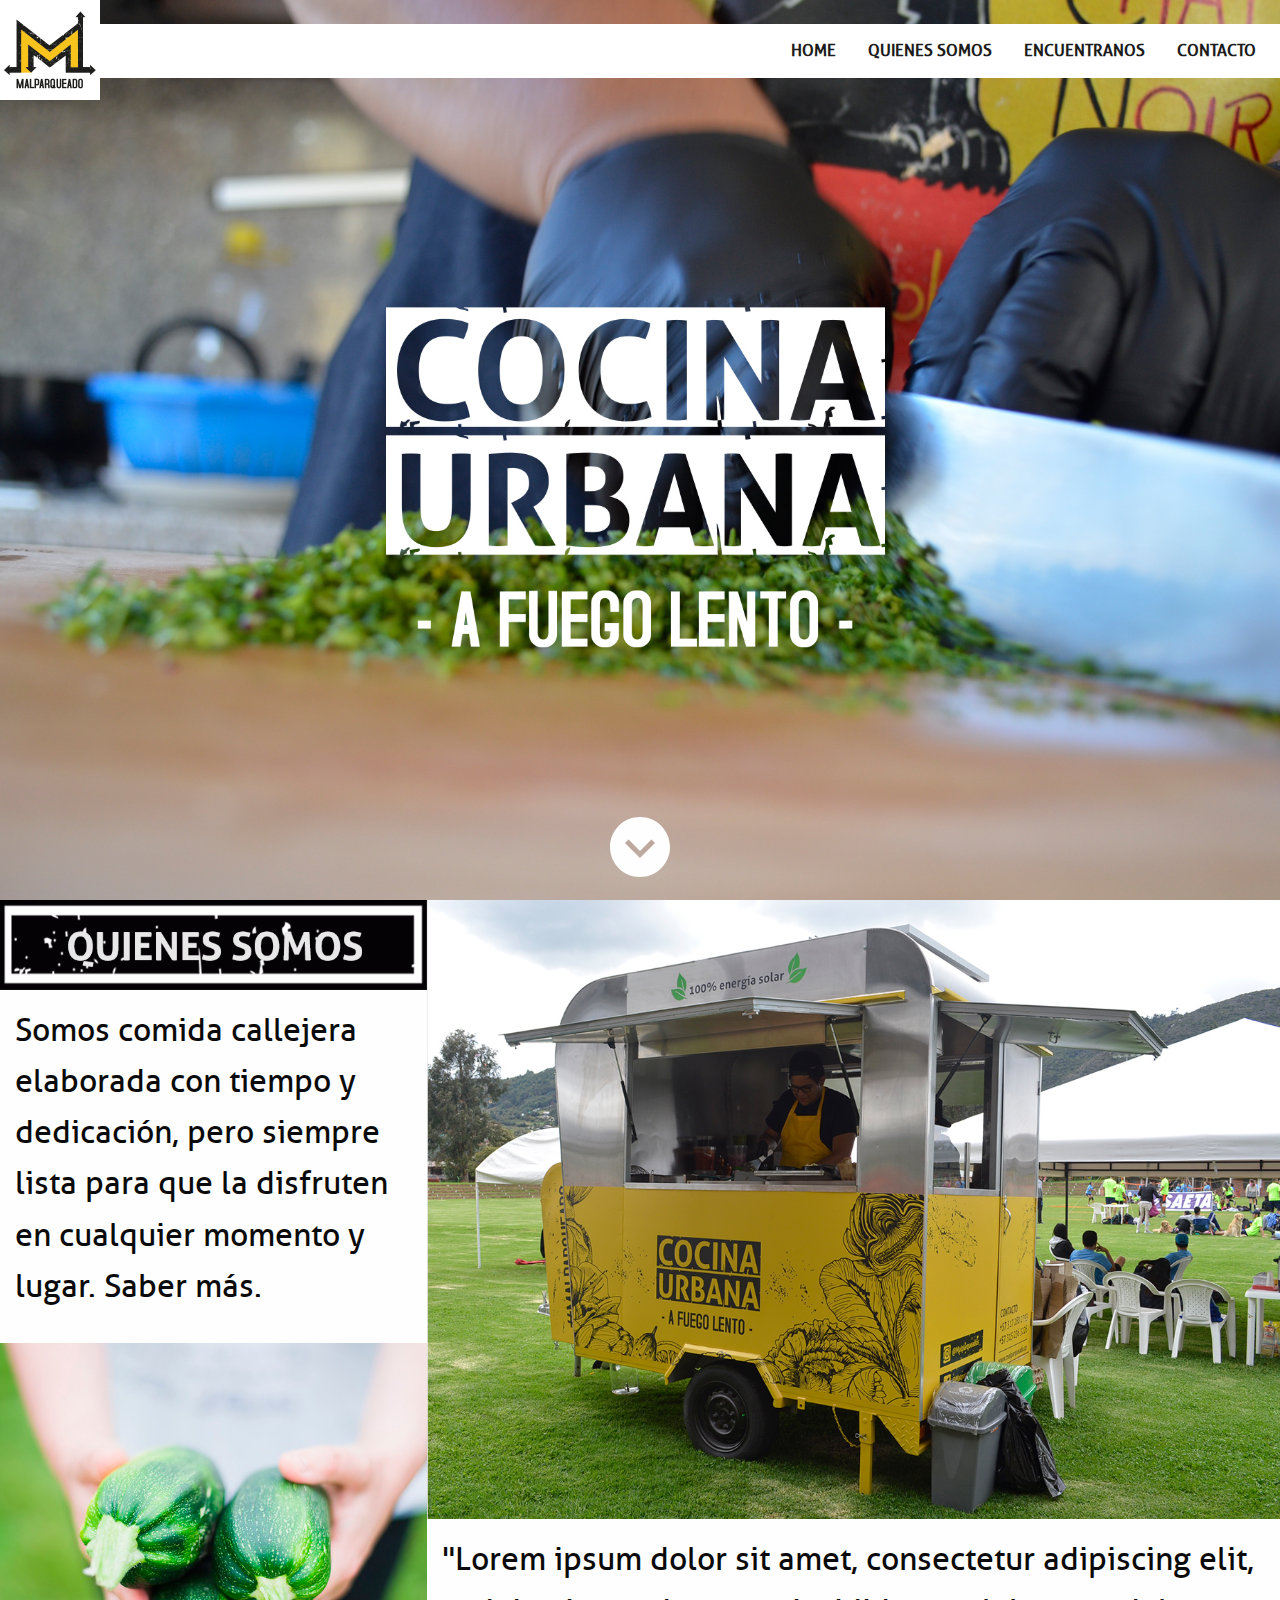
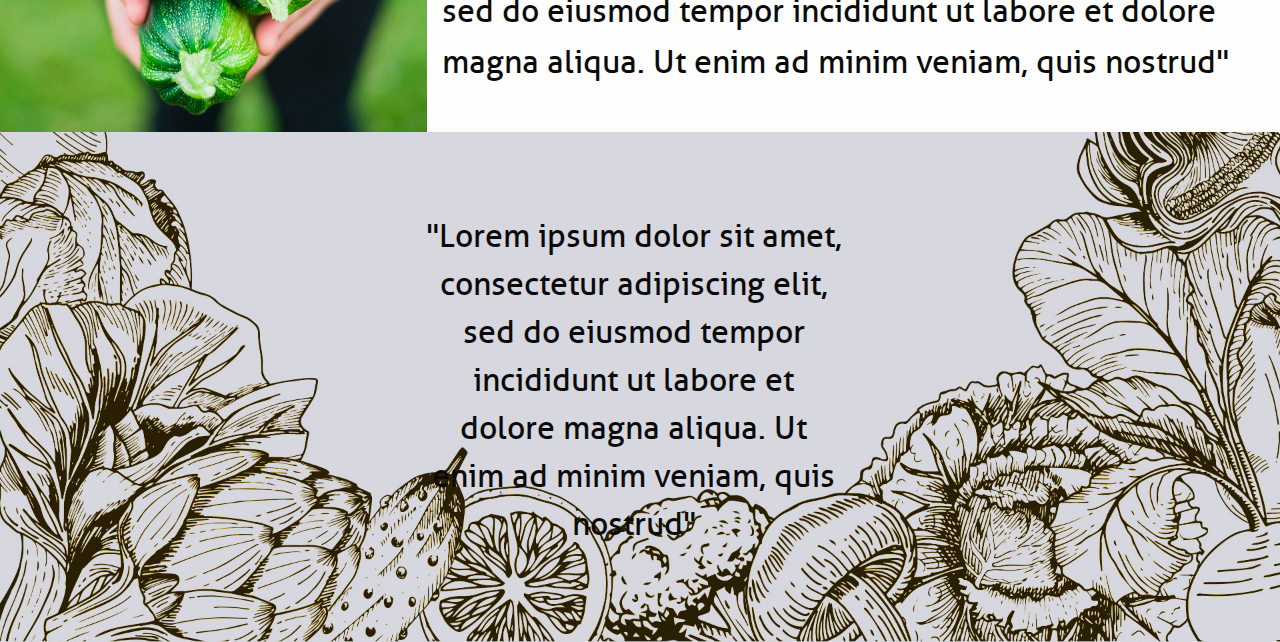
<file: index2.html>
<!doctype html>
<html class="no-js" lang="en" dir="ltr">
  <head>
    <meta charset="utf-8">
    <meta http-equiv="x-ua-compatible" content="ie=edge">
    <meta name="viewport" content="width=device-width, initial-scale=1.0">
    <title>Malparqueado - Cocina Urbana</title>
    <link rel="stylesheet" href="css/foundation.css">
    <link rel="stylesheet" href="css/app.css">
  </head>
  <body>
    <div class="hero-full-screen">
      <div class="top-content-section">
        <div>
          <a href="index.html"><img class="menu-logo" src="images_2/logo.jpg" alt="Malparqueado Logo"></a>
          <br>
        </div>
        <div class="top-bar">
          <div class="top-bar-right">
            <ul class="menu">
              <li><a href="#">HOME</a></li>
              <li><a href="#">QUIENES SOMOS</a></li>
              <li><a href="#">ENCUENTRANOS</a></li>
              <li><a href="#">CONTACTO</a></li>
            </ul>
          </div>
        </div>
      </div>

      <div class="middle-content-section">
      </div>

      <div class="bottom-content-section" data-magellan data-threshold="0">
        <a href="#main-content-section"><svg xmlns="http://www.w3.org/2000/svg" width="24" height="24" viewBox="0 0 24 24"><path d="M24 12c0-6.627-5.373-12-12-12s-12 5.373-12 12 5.373 12 12 12 12-5.373 12-12zm-18.005-1.568l1.415-1.414 4.59 4.574 4.579-4.574 1.416 1.414-5.995 5.988-6.005-5.988z"/></svg></a>
      </div>
    </div>

    <div class="section" id="main-content-section" data-magellan-target="main-content-section">
      <div class="grid-x">
        <div class="cell medium-4">
          <div class="grid-y">
            <div class="cell small-6">
              <img src="images_2/quienes-somos/BotonQuienesSomos.png">
              <p>Somos comida callejera elaborada con tiempo y dedicación, pero siempre lista para que la disfruten en cualquier momento y lugar.  Saber más.</p>
            </div>
            <div class="cell small-6">
              <img src="images_2/quienes-somos/imagen_02.jpg">
            </div>
          </div>
        </div>
        <div class="cell medium-8">
          <div class="grid-y">
            <div class="cell small-8">
              <img src="images_2/quienes-somos/imagen_01.jpg">
            </div>
            <div class="cell small-4">
              <p>"Lorem ipsum dolor sit amet, consectetur adipiscing elit, sed do eiusmod tempor incididunt ut labore et dolore magna aliqua. Ut enim ad minim veniam, quis nostrud"</p>
            </div>
          </div>
        </div>
        <div class="cell image-with-text">
          <img src="images_2/quienes-somos/imagen_03.jpg">
          <div class="overlay-text">
            "Lorem ipsum dolor sit amet, consectetur adipiscing elit, sed do eiusmod tempor incididunt ut labore et dolore magna aliqua. Ut enim ad minim veniam, quis nostrud"
          </div>
        </div>
      </div>
    </div>

    <script src="js/vendor/jquery.js"></script>
    <script src="js/vendor/what-input.js"></script>
    <script src="js/vendor/foundation.js"></script>
    <script src="js/app.js"></script>
        <script>
      $(document).foundation();
    </script>
  </body>
</html>
</file>
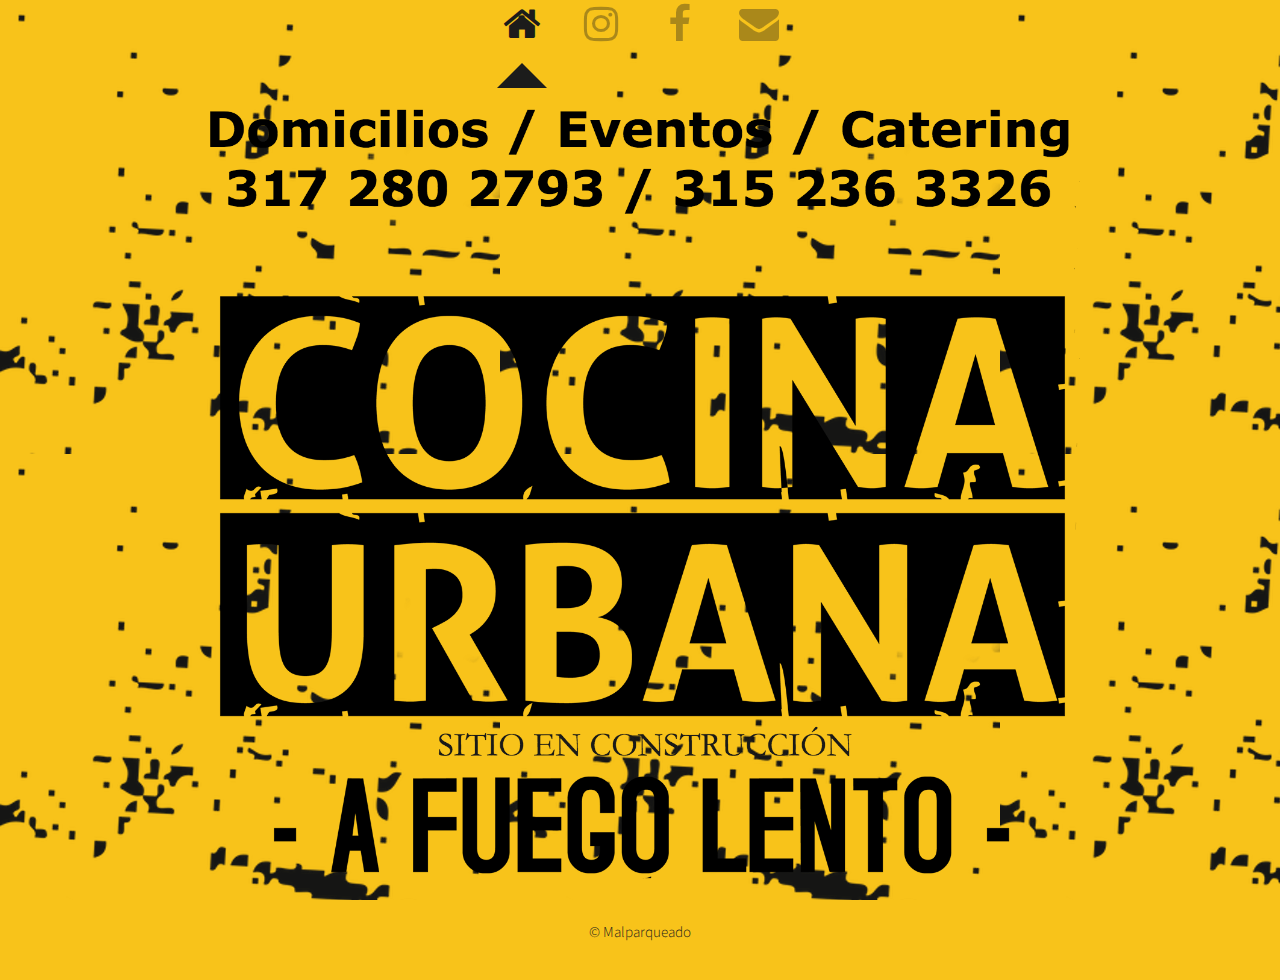
<file: old_index.html>
<!DOCTYPE HTML>
<!--
	Astral by HTML5 UP
	html5up.net | @ajlkn
	Free for personal and commercial use under the CCA 3.0 license (html5up.net/license)
-->
<html>
	<head>
		<title>Malparqueado - Cocina Urbana</title>
		<meta charset="utf-8" />
		<meta name="viewport" content="width=device-width, initial-scale=1" />
		<!--[if lte IE 8]><script src="assets/js/ie/html5shiv.js"></script><![endif]-->
		<link rel="stylesheet" href="assets/css/main.css" />
		<noscript><link rel="stylesheet" href="assets/css/noscript.css" /></noscript>
		<!--[if lte IE 8]><link rel="stylesheet" href="assets/css/ie8.css" /><![endif]-->
    <link rel="apple-touch-icon" sizes="180x180" href="/apple-touch-icon.png">
    <link rel="icon" type="image/png" sizes="32x32" href="/favicon-32x32.png">
    <link rel="icon" type="image/png" sizes="16x16" href="/favicon-16x16.png">
    <link rel="manifest" href="/manifest.json">
    <link rel="mask-icon" href="/safari-pinned-tab.svg" color="#f8c31a">
    <meta name="theme-color" content="#ffffff">
	</head>
	<body>
  <div id="fb-root"></div>
  <script>(function(d, s, id) {
    var js, fjs = d.getElementsByTagName(s)[0];
    if (d.getElementById(id)) return;
    js = d.createElement(s); js.id = id;
    js.src = "//connect.facebook.net/es_LA/sdk.js#xfbml=1&version=v2.10&appId=293370654465914";
    fjs.parentNode.insertBefore(js, fjs);
}(document, 'script', 'facebook-jssdk'));</script>

		<!-- Wrapper-->
			<div id="wrapper">

				<!-- Nav -->
					<nav id="nav">
						<a href="#me" class="icon fa-home active"><span>Home</span></a>
						<a href="#instagram" class="icon fa-instagram"><span>Instagram</span></a>
            <a href="#facebook" class="icon fa-facebook"><span>Facebook</span></a>
						<a href="#contact" class="icon fa-envelope"><span>Contáctenos</span></a>
					</nav>

				<!-- Main -->
					<div id="main">

						<!-- Me -->
							<article id="me" class="panel">
                <img class="image fit" src="images/cover_negro.png" alt="Cocina Urbana, A fuego lento">
							</article>

						<!-- Instagram -->
							<article id="instagram" class="panel">
								<header>
									<h2><a href='https://www.instagram.com/malparqueados/' target="_blank">@malparqueados</a></h2>
								</header>
								<section>
									<div class="row" id='instafeed'></div>
								</section>
							</article>

              <!-- Facebook -->
              <article id="facebook" class="panel">
                <header>
                  <h2>Facebook</h2>
                </header>
                <div class="fb-page" data-href="https://www.facebook.com/Malparqueado.co/" data-tabs="timeline" data-width="500" date-heigh=1080 data-small-header="false" data-adapt-container-width="true" data-hide-cover="false" data-show-facepile="true"><blockquote cite="https://www.facebook.com/Malparqueado.co/" class="fb-xfbml-parse-ignore"><a href="https://www.facebook.com/Malparqueado.co/">Malparqueado</a></blockquote></div>
                <section>
                  <div class="row"></div>
                </section>
              </article>

						<!-- Contact -->
							<article id="contact" class="panel">
								<header>
									<h2>Contáctenos</h2>
								</header>
								<form action="https://formspree.io/admin@malparqueado.co" method="post">
									<div>
										<div class="row">
											<div class="6u 12u$(mobile)">
												<input type="text" name="name" placeholder="Nombre" />
											</div>
                      <input type="hidden" name="_language" value="es" />
											<div class="6u$ 12u$(mobile)">
												<input type="text" name="email" placeholder="Email" />
											</div>
											<div class="12u$">
												<input type="text" name="_subject" placeholder="Asunto" />
											</div>
											<div class="12u$">
												<textarea name="message" placeholder="Mensaje" rows="8"></textarea>
											</div>
											<div class="12u$">
												<input type="submit" value="Enviar" />
											</div>
										</div>
									</div>
								</form>
							</article>

					</div>

				<!-- Footer -->
					<div id="footer">
						<ul class="copyright">
							<li>&copy; Malparqueado</li>
						</ul>
					</div>

			</div>
  	<!-- Scripts -->
    <script type="text/javascript" src="assets/js/instafeed.min.js"></script>
      <script type="text/javascript">
        var feed = new Instafeed({
          get: 'user',
          userId: '4729945197',
          accessToken: '4729945197.1677ed0.a99805cf39294021bea37427cda0872d',
          after: function() {
            external();
          }
        });
        feed.run();
        function external(){
          jQuery(document).ready(function($){
          $('#instafeed a').attr('target','_blank');
        });
      }
      </script>
      <script src="assets/js/jquery.min.js"></script>
			<script src="assets/js/skel.min.js"></script>
			<script src="assets/js/skel-viewport.min.js"></script>
			<script src="assets/js/util.js"></script>
			<!--[if lte IE 8]><script src="assets/js/ie/respond.min.js"></script><![endif]-->
			<script src="assets/js/main.js"></script>

	</body>
</html>
</file>
<file: css/app.css>
@font-face {
    font-family: 'allerbold';
    src: url('aller_bd-webfont.woff2') format('woff2'),
         url('aller_bd-webfont.woff') format('woff');
    font-weight: normal;
    font-style: normal;

}

@font-face {
    font-family: 'allerregular';
    src: url('aller_rg-webfont.woff2') format('woff2'),
         url('aller_rg-webfont.woff') format('woff');
    font-weight: normal;
    font-style: normal;

}

body {
  font-family: "allerregular", "Helvetica Neue", Helvetica, Roboto, Arial, sans-serif
}

.image-with-text {
  position: relative;
}

.image-with-text img {
    position: absolute;
    width: 100%;
}

.overlay-text {
    position: absolute;
    font-size: 2rem;

    left: 33%;
    text-align: center;
    top: 80px;
    width: 33%;
}

.section {
  height: 100vh;
}

.section p {
  padding: 15px;
  font-size: 2rem
}
.hero-full-screen {
  height: 100vh;
  display: -webkit-flex;
  display: -ms-flexbox;
  display: flex;
  -webkit-flex-direction: column;
      -ms-flex-direction: column;
          flex-direction: column;
  -webkit-align-items: center;
      -ms-flex-align: center;
          align-items: center;
  -webkit-justify-content: space-between;
      -ms-flex-pack: justify;
          justify-content: space-between;
  background: url("../images_2/main-carousel/1.jpg") center center no-repeat;
  background-size: cover;
}

.hero-full-screen .middle-content-section {
  text-align: center;
  color: #fefefe;
}

.hero-full-screen .top-content-section {
  width: 100%;
}

.hero-full-screen .bottom-content-section {
  padding: 1rem;
}

.hero-full-screen .bottom-content-section svg {
  height: 3.75rem;
  width: 3.75rem;
  fill: #fefefe;
}

.hero-full-screen .top-bar {
  background-color: #ffffff
}

.hero-full-screen .top-bar .menu {
  background: transparent;
}

.hero-full-screen .top-bar .menu-text {
  color: #fefefe;
}

.hero-full-screen .top-bar .menu li {
  display: -webkit-flex;
  display: -ms-flexbox;
  display: flex;
  -webkit-align-items: center;
      -ms-flex-align: center;
          align-items: center;
}

.hero-full-screen .top-bar .menu a {
  color: #1c1c1b;
  font-weight: bold;
}

.off-canvas a {
  color:#ffffff;
}

.menu-logo {
  position: absolute;
  display: inline-block;
  width: 100px;
  height: 100px;
  cursor: pointer;
}

.title-bar {
  background: #1c1c1b;
  color: #ffffff;
}

.off-canvas {
  background: #1c1c1b
}
</file>
<file: assets/css/noscript.css>
/*
	Astral by HTML5 UP
	html5up.net | @ajlkn
	Free for personal and commercial use under the CCA 3.0 license (html5up.net/license)
*/

/* Wrapper */

	#wrapper {
		opacity: 1.0;
	}

/* Nav */

	#nav {
		margin-top: 4em;
	}

		#nav a {
			opacity: 1.0;
		}

			#nav a:before, #nav a:after {
				display: none;
			}

			#nav a span {
				top: 0;
				opacity: 1.0;
			}

				#nav a span:after {
					display: none;
				}

/* Panels */

	#main {
		background: none;
		box-shadow: none;
	}

	.panel {
		position: relative;
		background: #ffffff;
		box-shadow: 0px 1px 0px 0px rgba(0, 0, 0, 0.25);
	}
</file>
<file: assets/css/ie8.css>
/*
	Astral by HTML5 UP
	html5up.net | @ajlkn
	Free for personal and commercial use under the CCA 3.0 license (html5up.net/license)
*/

/* Basic */

	body {
		background-image: url("images/bg.jpg");
		background-size: cover;
		-ms-behavior: url("assets/js/ie/backgroundsize.min.htc");
	}

/* Section/Article */

	section > .last-child, section.last-child, article > .last-child, article.last-child {
		margin-bottom: 0;
	}

/* Nav */

	#nav a span {
		display: none !important;
	}

	#nav a:before {
		font-size: 1.75em;
	}
</file>
<file: assets/css/main.css>
@import url("https://fonts.googleapis.com/css?family=Source+Sans+Pro:300,400,300italic,400italic");
@import url("font-awesome.min.css");

/*
	Astral by HTML5 UP
	html5up.net | @ajlkn
	Free for personal and commercial use under the CCA 3.0 license (html5up.net/license)
*/

/* Reset */

	html, body, div, span, applet, object, iframe, h1, h2, h3, h4, h5, h6, p, blockquote, pre, a, abbr, acronym, address, big, cite, code, del, dfn, em, img, ins, kbd, q, s, samp, small, strike, strong, sub, sup, tt, var, b, u, i, center, dl, dt, dd, ol, ul, li, fieldset, form, label, legend, table, caption, tbody, tfoot, thead, tr, th, td, article, aside, canvas, details, embed, figure, figcaption, footer, header, hgroup, menu, nav, output, ruby, section, summary, time, mark, audio, video {
		margin: 0;
		padding: 0;
		border: 0;
		font-size: 100%;
		font: inherit;
		vertical-align: baseline;
	}

	article, aside, details, figcaption, figure, footer, header, hgroup, menu, nav, section {
		display: block;
	}

	body {
		line-height: 1;
	}

	ol, ul {
		list-style: none;
	}

	blockquote, q {
		quotes: none;
	}

	blockquote:before, blockquote:after, q:before, q:after {
		content: '';
		content: none;
	}

	table {
		border-collapse: collapse;
		border-spacing: 0;
	}

	body {
		-webkit-text-size-adjust: none;
	}

/* Box Model */

	*, *:before, *:after {
		-moz-box-sizing: border-box;
		-webkit-box-sizing: border-box;
		box-sizing: border-box;
	}

/* Grid */

	.row {
		border-bottom: solid 1px transparent;
		-moz-box-sizing: border-box;
		-webkit-box-sizing: border-box;
		box-sizing: border-box;
	}

	.row > * {
		float: left;
		-moz-box-sizing: border-box;
		-webkit-box-sizing: border-box;
		box-sizing: border-box;
	}

	.row:after, .row:before {
		content: '';
		display: block;
		clear: both;
		height: 0;
	}

	.row.uniform > * > :first-child {
		margin-top: 0;
	}

	.row.uniform > * > :last-child {
		margin-bottom: 0;
	}

	.row.\30 \25 > * {
		padding: 0 0 0 0px;
	}

	.row.\30 \25 {
		margin: 0 0 -1px 0px;
	}

	.row.uniform.\30 \25 > * {
		padding: 0px 0 0 0px;
	}

	.row.uniform.\30 \25 {
		margin: 0px 0 -1px 0px;
	}

	.row > * {
		padding: 0 0 0 40px;
	}

	.row {
		margin: 0 0 -1px -40px;
	}

	.row.uniform > * {
		padding: 40px 0 0 40px;
	}

	.row.uniform {
		margin: -40px 0 -1px -40px;
	}

	.row.\32 00\25 > * {
		padding: 0 0 0 80px;
	}

	.row.\32 00\25 {
		margin: 0 0 -1px -80px;
	}

	.row.uniform.\32 00\25 > * {
		padding: 80px 0 0 80px;
	}

	.row.uniform.\32 00\25 {
		margin: -80px 0 -1px -80px;
	}

	.row.\31 50\25 > * {
		padding: 0 0 0 60px;
	}

	.row.\31 50\25 {
		margin: 0 0 -1px -60px;
	}

	.row.uniform.\31 50\25 > * {
		padding: 60px 0 0 60px;
	}

	.row.uniform.\31 50\25 {
		margin: -60px 0 -1px -60px;
	}

	.row.\35 0\25 > * {
		padding: 0 0 0 20px;
	}

	.row.\35 0\25 {
		margin: 0 0 -1px -20px;
	}

	.row.uniform.\35 0\25 > * {
		padding: 20px 0 0 20px;
	}

	.row.uniform.\35 0\25 {
		margin: -20px 0 -1px -20px;
	}

	.row.\32 5\25 > * {
		padding: 0 0 0 10px;
	}

	.row.\32 5\25 {
		margin: 0 0 -1px -10px;
	}

	.row.uniform.\32 5\25 > * {
		padding: 10px 0 0 10px;
	}

	.row.uniform.\32 5\25 {
		margin: -10px 0 -1px -10px;
	}

	.\31 2u, .\31 2u\24 {
		width: 100%;
		clear: none;
		margin-left: 0;
	}

	.\31 1u, .\31 1u\24 {
		width: 91.6666666667%;
		clear: none;
		margin-left: 0;
	}

	.\31 0u, .\31 0u\24 {
		width: 83.3333333333%;
		clear: none;
		margin-left: 0;
	}

	.\39 u, .\39 u\24 {
		width: 75%;
		clear: none;
		margin-left: 0;
	}

	.\38 u, .\38 u\24 {
		width: 66.6666666667%;
		clear: none;
		margin-left: 0;
	}

	.\37 u, .\37 u\24 {
		width: 58.3333333333%;
		clear: none;
		margin-left: 0;
	}

	.\36 u, .\36 u\24 {
		width: 50%;
		clear: none;
		margin-left: 0;
	}

	.\35 u, .\35 u\24 {
		width: 41.6666666667%;
		clear: none;
		margin-left: 0;
	}

	.\34 u, .\34 u\24 {
		width: 33.3333333333%;
		clear: none;
		margin-left: 0;
	}

	.\33 u, .\33 u\24 {
		width: 25%;
		clear: none;
		margin-left: 0;
	}

	.\32 u, .\32 u\24 {
		width: 16.6666666667%;
		clear: none;
		margin-left: 0;
	}

	.\31 u, .\31 u\24 {
		width: 8.3333333333%;
		clear: none;
		margin-left: 0;
	}

	.\31 2u\24 + *,
	.\31 1u\24 + *,
	.\31 0u\24 + *,
	.\39 u\24 + *,
	.\38 u\24 + *,
	.\37 u\24 + *,
	.\36 u\24 + *,
	.\35 u\24 + *,
	.\34 u\24 + *,
	.\33 u\24 + *,
	.\32 u\24 + *,
	.\31 u\24 + * {
		clear: left;
	}

	.\-11u {
		margin-left: 91.66667%;
	}

	.\-10u {
		margin-left: 83.33333%;
	}

	.\-9u {
		margin-left: 75%;
	}

	.\-8u {
		margin-left: 66.66667%;
	}

	.\-7u {
		margin-left: 58.33333%;
	}

	.\-6u {
		margin-left: 50%;
	}

	.\-5u {
		margin-left: 41.66667%;
	}

	.\-4u {
		margin-left: 33.33333%;
	}

	.\-3u {
		margin-left: 25%;
	}

	.\-2u {
		margin-left: 16.66667%;
	}

	.\-1u {
		margin-left: 8.33333%;
	}

	@media screen and (min-width: 737px) {

		.row > * {
			padding: 25px 0 0 25px;
		}

		.row {
			margin: -25px 0 -1px -25px;
		}

		.row.uniform > * {
			padding: 25px 0 0 25px;
		}

		.row.uniform {
			margin: -25px 0 -1px -25px;
		}

		.row.\32 00\25 > * {
			padding: 50px 0 0 50px;
		}

		.row.\32 00\25 {
			margin: -50px 0 -1px -50px;
		}

		.row.uniform.\32 00\25 > * {
			padding: 50px 0 0 50px;
		}

		.row.uniform.\32 00\25 {
			margin: -50px 0 -1px -50px;
		}

		.row.\31 50\25 > * {
			padding: 37.5px 0 0 37.5px;
		}

		.row.\31 50\25 {
			margin: -37.5px 0 -1px -37.5px;
		}

		.row.uniform.\31 50\25 > * {
			padding: 37.5px 0 0 37.5px;
		}

		.row.uniform.\31 50\25 {
			margin: -37.5px 0 -1px -37.5px;
		}

		.row.\35 0\25 > * {
			padding: 12.5px 0 0 12.5px;
		}

		.row.\35 0\25 {
			margin: -12.5px 0 -1px -12.5px;
		}

		.row.uniform.\35 0\25 > * {
			padding: 12.5px 0 0 12.5px;
		}

		.row.uniform.\35 0\25 {
			margin: -12.5px 0 -1px -12.5px;
		}

		.row.\32 5\25 > * {
			padding: 6.25px 0 0 6.25px;
		}

		.row.\32 5\25 {
			margin: -6.25px 0 -1px -6.25px;
		}

		.row.uniform.\32 5\25 > * {
			padding: 6.25px 0 0 6.25px;
		}

		.row.uniform.\32 5\25 {
			margin: -6.25px 0 -1px -6.25px;
		}

		.\31 2u\28desktop\29, .\31 2u\24\28desktop\29 {
			width: 100%;
			clear: none;
			margin-left: 0;
		}

		.\31 1u\28desktop\29, .\31 1u\24\28desktop\29 {
			width: 91.6666666667%;
			clear: none;
			margin-left: 0;
		}

		.\31 0u\28desktop\29, .\31 0u\24\28desktop\29 {
			width: 83.3333333333%;
			clear: none;
			margin-left: 0;
		}

		.\39 u\28desktop\29, .\39 u\24\28desktop\29 {
			width: 75%;
			clear: none;
			margin-left: 0;
		}

		.\38 u\28desktop\29, .\38 u\24\28desktop\29 {
			width: 66.6666666667%;
			clear: none;
			margin-left: 0;
		}

		.\37 u\28desktop\29, .\37 u\24\28desktop\29 {
			width: 58.3333333333%;
			clear: none;
			margin-left: 0;
		}

		.\36 u\28desktop\29, .\36 u\24\28desktop\29 {
			width: 50%;
			clear: none;
			margin-left: 0;
		}

		.\35 u\28desktop\29, .\35 u\24\28desktop\29 {
			width: 41.6666666667%;
			clear: none;
			margin-left: 0;
		}

		.\34 u\28desktop\29, .\34 u\24\28desktop\29 {
			width: 33.3333333333%;
			clear: none;
			margin-left: 0;
		}

		.\33 u\28desktop\29, .\33 u\24\28desktop\29 {
			width: 25%;
			clear: none;
			margin-left: 0;
		}

		.\32 u\28desktop\29, .\32 u\24\28desktop\29 {
			width: 16.6666666667%;
			clear: none;
			margin-left: 0;
		}

		.\31 u\28desktop\29, .\31 u\24\28desktop\29 {
			width: 8.3333333333%;
			clear: none;
			margin-left: 0;
		}

		.\31 2u\24\28desktop\29 + *,
		.\31 1u\24\28desktop\29 + *,
		.\31 0u\24\28desktop\29 + *,
		.\39 u\24\28desktop\29 + *,
		.\38 u\24\28desktop\29 + *,
		.\37 u\24\28desktop\29 + *,
		.\36 u\24\28desktop\29 + *,
		.\35 u\24\28desktop\29 + *,
		.\34 u\24\28desktop\29 + *,
		.\33 u\24\28desktop\29 + *,
		.\32 u\24\28desktop\29 + *,
		.\31 u\24\28desktop\29 + * {
			clear: left;
		}

		.\-11u\28desktop\29 {
			margin-left: 91.66667%;
		}

		.\-10u\28desktop\29 {
			margin-left: 83.33333%;
		}

		.\-9u\28desktop\29 {
			margin-left: 75%;
		}

		.\-8u\28desktop\29 {
			margin-left: 66.66667%;
		}

		.\-7u\28desktop\29 {
			margin-left: 58.33333%;
		}

		.\-6u\28desktop\29 {
			margin-left: 50%;
		}

		.\-5u\28desktop\29 {
			margin-left: 41.66667%;
		}

		.\-4u\28desktop\29 {
			margin-left: 33.33333%;
		}

		.\-3u\28desktop\29 {
			margin-left: 25%;
		}

		.\-2u\28desktop\29 {
			margin-left: 16.66667%;
		}

		.\-1u\28desktop\29 {
			margin-left: 8.33333%;
		}

	}

	@media screen and (max-width: 736px) {

		.row > * {
			padding: 15px 0 0 15px;
		}

		.row {
			margin: -15px 0 -1px -15px;
		}

		.row.uniform > * {
			padding: 15px 0 0 15px;
		}

		.row.uniform {
			margin: -15px 0 -1px -15px;
		}

		.row.\32 00\25 > * {
			padding: 30px 0 0 30px;
		}

		.row.\32 00\25 {
			margin: -30px 0 -1px -30px;
		}

		.row.uniform.\32 00\25 > * {
			padding: 30px 0 0 30px;
		}

		.row.uniform.\32 00\25 {
			margin: -30px 0 -1px -30px;
		}

		.row.\31 50\25 > * {
			padding: 22.5px 0 0 22.5px;
		}

		.row.\31 50\25 {
			margin: -22.5px 0 -1px -22.5px;
		}

		.row.uniform.\31 50\25 > * {
			padding: 22.5px 0 0 22.5px;
		}

		.row.uniform.\31 50\25 {
			margin: -22.5px 0 -1px -22.5px;
		}

		.row.\35 0\25 > * {
			padding: 7.5px 0 0 7.5px;
		}

		.row.\35 0\25 {
			margin: -7.5px 0 -1px -7.5px;
		}

		.row.uniform.\35 0\25 > * {
			padding: 7.5px 0 0 7.5px;
		}

		.row.uniform.\35 0\25 {
			margin: -7.5px 0 -1px -7.5px;
		}

		.row.\32 5\25 > * {
			padding: 3.75px 0 0 3.75px;
		}

		.row.\32 5\25 {
			margin: -3.75px 0 -1px -3.75px;
		}

		.row.uniform.\32 5\25 > * {
			padding: 3.75px 0 0 3.75px;
		}

		.row.uniform.\32 5\25 {
			margin: -3.75px 0 -1px -3.75px;
		}

		.\31 2u\28mobile\29, .\31 2u\24\28mobile\29 {
			width: 100%;
			clear: none;
			margin-left: 0;
		}

		.\31 1u\28mobile\29, .\31 1u\24\28mobile\29 {
			width: 91.6666666667%;
			clear: none;
			margin-left: 0;
		}

		.\31 0u\28mobile\29, .\31 0u\24\28mobile\29 {
			width: 83.3333333333%;
			clear: none;
			margin-left: 0;
		}

		.\39 u\28mobile\29, .\39 u\24\28mobile\29 {
			width: 75%;
			clear: none;
			margin-left: 0;
		}

		.\38 u\28mobile\29, .\38 u\24\28mobile\29 {
			width: 66.6666666667%;
			clear: none;
			margin-left: 0;
		}

		.\37 u\28mobile\29, .\37 u\24\28mobile\29 {
			width: 58.3333333333%;
			clear: none;
			margin-left: 0;
		}

		.\36 u\28mobile\29, .\36 u\24\28mobile\29 {
			width: 50%;
			clear: none;
			margin-left: 0;
		}

		.\35 u\28mobile\29, .\35 u\24\28mobile\29 {
			width: 41.6666666667%;
			clear: none;
			margin-left: 0;
		}

		.\34 u\28mobile\29, .\34 u\24\28mobile\29 {
			width: 33.3333333333%;
			clear: none;
			margin-left: 0;
		}

		.\33 u\28mobile\29, .\33 u\24\28mobile\29 {
			width: 25%;
			clear: none;
			margin-left: 0;
		}

		.\32 u\28mobile\29, .\32 u\24\28mobile\29 {
			width: 16.6666666667%;
			clear: none;
			margin-left: 0;
		}

		.\31 u\28mobile\29, .\31 u\24\28mobile\29 {
			width: 8.3333333333%;
			clear: none;
			margin-left: 0;
		}

		.\31 2u\24\28mobile\29 + *,
		.\31 1u\24\28mobile\29 + *,
		.\31 0u\24\28mobile\29 + *,
		.\39 u\24\28mobile\29 + *,
		.\38 u\24\28mobile\29 + *,
		.\37 u\24\28mobile\29 + *,
		.\36 u\24\28mobile\29 + *,
		.\35 u\24\28mobile\29 + *,
		.\34 u\24\28mobile\29 + *,
		.\33 u\24\28mobile\29 + *,
		.\32 u\24\28mobile\29 + *,
		.\31 u\24\28mobile\29 + * {
			clear: left;
		}

		.\-11u\28mobile\29 {
			margin-left: 91.66667%;
		}

		.\-10u\28mobile\29 {
			margin-left: 83.33333%;
		}

		.\-9u\28mobile\29 {
			margin-left: 75%;
		}

		.\-8u\28mobile\29 {
			margin-left: 66.66667%;
		}

		.\-7u\28mobile\29 {
			margin-left: 58.33333%;
		}

		.\-6u\28mobile\29 {
			margin-left: 50%;
		}

		.\-5u\28mobile\29 {
			margin-left: 41.66667%;
		}

		.\-4u\28mobile\29 {
			margin-left: 33.33333%;
		}

		.\-3u\28mobile\29 {
			margin-left: 25%;
		}

		.\-2u\28mobile\29 {
			margin-left: 16.66667%;
		}

		.\-1u\28mobile\29 {
			margin-left: 8.33333%;
		}

	}

/* Basic */

	body {
		background-color: #f8c31a;
		background-image: url("images/vainitas3.png");
		font-family: 'Source Sans Pro', sans-serif;
		font-weight: 300;
		color: #777777;
	}

		body.is-loading *, body.is-loading *:before, body.is-loading *:after {
			-moz-transition: none !important;
			-webkit-transition: none !important;
			-ms-transition: none !important;
			transition: none !important;
			-moz-animation: none !important;
			-webkit-animation: none !important;
			-ms-animation: none !important;
			animation: none !important;
		}

	input, textarea, select {
		font-family: 'Source Sans Pro', sans-serif;
		font-weight: 300;
		color: #777777;
	}

	strong, b, h1, h2, h3, h4, h5, h6 {
		font-weight: 400;
		color: #1c1c1b;
	}

	blockquote {
		border-left: solid 0.5em #ddd;
		padding: 1em 0 1em 2em;
		font-style: italic;
	}

	em, i {
		font-style: italic;
	}

	hr {
		border: 0;
		border-top: solid 1px #ddd;
		padding: 1.5em 0 0 0;
		margin: 1.75em 0 0 0;
	}

	sub {
		position: relative;
		top: 0.5em;
		font-size: 0.8em;
	}

	sup {
		position: relative;
		top: -0.5em;
		font-size: 0.8em;
	}

	br.clear {
		clear: both;
	}

	p, ul, ol, dl, table, blockquote, form {
		margin-bottom: 2em;
	}

/* Table */

	table {
		width: 100%;
	}

		table.default tbody tr {
			border-bottom: solid 1px #f4f4f4;
		}

		table.default td {
			padding: 0.5em 1em 0.5em 1em;
		}

		table.default th {
			text-align: left;
			font-weight: 400;
			padding: 0.5em 1em 0.5em 1em;
		}

		table.default thead {
			border-bottom: solid 2px #f4f4f4;
		}

/* Form */

	form label {
		display: block;
		font-weight: 400;
		color: #ffffff;
		margin: 0 0 1em 0;
	}

	form input[type="text"],
	form input[type="email"],
	form input[type="password"],
	form select,
	form textarea {
		-webkit-appearance: none;
		border: 0;
		background: #f4f4f4;
		padding: 0.75em;
		width: 100%;
		-moz-transition: background-color .25s ease-in-out;
		-webkit-transition: background-color .25s ease-in-out;
		-ms-transition: background-color .25s ease-in-out;
		transition: background-color .25s ease-in-out;
	}

		form input[type="text"]:focus,
		form input[type="email"]:focus,
		form input[type="password"]:focus,
		form select:focus,
		form textarea:focus {
			background: #f8f8f8;
		}

	form input[type="text"],
	form input[type="email"],
	form input[type="password"],
	form select {
		line-height: 1.35em;
	}

	form ::-webkit-input-placeholder {
		color: #999;
	}

	form :-moz-placeholder {
		color: #999;
	}

	form ::-moz-placeholder {
		color: #999;
	}

	form :-ms-input-placeholder {
		color: #999;
	}

/* Section/Article */

	section, article {
		margin-bottom: 3em;
	}

		section > :last-child, section:last-child, article > :last-child, article:last-child {
			margin-bottom: 0;
		}

	header > p {
		color: #aaa;
	}

/* Image */

	.image {
		display: inline-block;
	}

		.image img {
			display: block;
			width: 100%;
		}

		.image.fit {
			display: block;
			width: 100%;
		}

		.image.featured {
			display: block;
			width: 100%;
			margin: 0 0 2em 0;
		}

		.image.left {
			float: left;
			margin: 0 2em 2em 0;
		}

		.image.centered {
			display: block;
			margin: 0 0 2em 0;
		}

			.image.centered img {
				margin: 0 auto;
				width: auto;
			}

/* Button */

	input[type="button"],
	input[type="submit"],
	input[type="reset"],
	button,
	.button {
		-webkit-appearance: none;
		display: inline-block;
		background-color: #1c1c1b;
		color: #ffffff;
		border: 0;
		cursor: pointer;
		outline: 0;
		-moz-transition: background-color .25s ease-in-out;
		-webkit-transition: background-color .25s ease-in-out;
		-ms-transition: background-color .25s ease-in-out;
		transition: background-color .25s ease-in-out;
	}

		input[type="button"]:hover,
		input[type="submit"]:hover,
		input[type="reset"]:hover,
		button:hover,
		.button:hover {
			background-color: #333333;
		}

		input[type="button"]:active,
		input[type="submit"]:active,
		input[type="reset"]:active,
		button:active,
		.button:active {
			background-color: #444444;
		}

		input[type="button"].alt,
		input[type="submit"].alt,
		input[type="reset"].alt,
		button.alt,
		.button.alt {
			background-color: #777777;
		}

			input[type="button"].alt:hover,
			input[type="submit"].alt:hover,
			input[type="reset"].alt:hover,
			button.alt:hover,
			.button.alt:hover {
				background-color: #888888;
			}

			input[type="button"].alt:active,
			input[type="submit"].alt:active,
			input[type="reset"].alt:active,
			button.alt:active,
			.button.alt:active {
				background-color: #999999;
			}

/* List */

	ul.default {
		list-style: disc;
		padding-left: 1em;
	}

		ul.default li {
			padding-left: 0.5em;
		}

	ul.actions li {
		display: inline-block;
		margin-left: 0.5em;
	}

		ul.actions li:first-child {
			margin-left: 0;
		}

	ol.default {
		list-style: decimal;
		padding-left: 1.25em;
	}

		ol.default li {
			padding-left: 0.25em;
		}

/* Icons */

	.icon {
		position: relative;
		text-decoration: none;
	}

		.icon:before {
			-moz-osx-font-smoothing: grayscale;
			-webkit-font-smoothing: antialiased;
			font-family: FontAwesome;
			font-style: normal;
			font-weight: normal;
			text-transform: none !important;
		}

		.icon > .label {
			display: none;
		}

/* Nav */

	#nav a {
		position: relative;
		display: inline-block;
		color: #1c1c1b;
		width: 1em;
		height: 1em;
		line-height: 0.9em;
	}

		#nav a.icon:before {
			padding-right: 0;
		}

/* Panels */

	#main {
		position: relative;
		overflow: hidden;
	}

	.panel {
		position: relative;
	}

/* Me */

	#me .pic {
		position: relative;
		display: block;
	}

		#me .pic:before {
			content: '';
			position: absolute;
			top: 0;
			left: 0;
			background: url("images/overlay.png");
			width: 100%;
			height: 100%;
			z-index: 1;
		}

/* Footer */

	#footer {
		color: #1c1c1b;
	}

		#footer a {
			color: #ddd;
			color: rgba(255, 255, 255, 0.65);
			-moz-transition: color .25s ease-in-out;
			-webkit-transition: color .25s ease-in-out;
			-ms-transition: color .25s ease-in-out;
			transition: color .25s ease-in-out;
		}

			#footer a:hover {
				color: white;
			}

		#footer .copyright li {
			display: inline-block;
		}

			#footer .copyright li:before {
				display: inline;
				content: '\2022';
				opacity: 0.5;
				padding: 0 0.75em 0 0.75em;
			}

			#footer .copyright li:first-child:before {
				display: none;
			}

/* Desktop */

	@media screen and (min-width: 737px) {

		/* Basic */

			html {
				min-width: 100%;
				min-height: 100%;
			}

			body {
				width: 100%;
				min-width: 1000px;
				min-height: 100%;
				overflow-y: scroll;
				background-attachment: fixed;
				font-size: 14pt;
				line-height: 1.75em;
			}

			input, textarea, select {
				font-size: 14pt;
				line-height: 1.75em;
			}

			h1 {
				font-size: 2.4em;
				letter-spacing: -0.015em;
			}

			h2 {
				font-size: 1.8em;
				letter-spacing: -0.015em;
			}

			h3, h4, h5, h6 {
				font-size: 1.25em;
				letter-spacing: -0.015em;
			}

		/* Section/Article */

			header {
				margin: 0 0 1.5em 0;
			}

				header > p {
					margin: 0.5em 0 0 0;
				}

		/* Button */

			input[type="button"],
			input[type="submit"],
			input[type="reset"],
			button,
			.button {
				padding: 0.7em 1.5em 0.7em 1.5em;
			}

				input[type="button"].small,
				input[type="submit"].small,
				input[type="reset"].small,
				button.small,
				.button.small {
					font-size: 0.75em;
				}

				input[type="button"].big,
				input[type="submit"].big,
				input[type="reset"].big,
				button.big,
				.button.big {
					font-size: 1.25em;
					padding: 0.5em 1.25em 0.5em 1.25em;
				}

				input[type="button"].huge,
				input[type="submit"].huge,
				input[type="reset"].huge,
				button.huge,
				.button.huge {
					font-size: 1.5em;
					padding: 0.5em 1.25em 0.5em 1.25em;
				}

		/* Wrapper */

			#wrapper {
				width: 45em;
				margin: 0 auto;
				opacity: 0.00001;
			}

				#wrapper.tall {
					padding-bottom: 6em;
				}

		/* Nav */

			#nav {
				text-align: center;
				height: 4.25em;
				cursor: default;
			}

				#nav a {
					font-size: 2.5em;
					margin: 0 0.25em 0 0.25em;
					opacity: 0.35;
					outline: 0;
					-moz-transition: opacity .25s ease-in-out;
					-webkit-transition: opacity .25s ease-in-out;
					-ms-transition: opacity .25s ease-in-out;
					transition: opacity .25s ease-in-out;
				}

					#nav a:before {
						font-size: 0.8em;
					}

					#nav a:after {
						content: '';
						display: block;
						position: absolute;
						left: 50%;
						bottom: -0.75em;
						margin-left: -0.5em;
						border-bottom: solid 0em #1c1c1b;
						border-left: solid 0.5em transparent;
						border-right: solid 0.5em transparent;
						-moz-transition: border-bottom-width .25s ease-in-out;
						-webkit-transition: border-bottom-width .25s ease-in-out;
						-ms-transition: border-bottom-width .25s ease-in-out;
						transition: border-bottom-width .25s ease-in-out;
					}

					#nav a span {
						display: block;
						position: absolute;
						background: #1c1c1b;
						color: #ffffff;
						top: -2.75em;
						font-size: 0.3em;
						height: 2.25em;
						line-height: 2.25em;
						left: 50%;
						opacity: 0;
						-moz-transition: opacity .25s ease-in-out;
						-webkit-transition: opacity .25s ease-in-out;
						-ms-transition: opacity .25s ease-in-out;
						transition: opacity .25s ease-in-out;
						width: 5.5em;
						margin-left: -2.75em;
					}

						#nav a span:after {
							content: '';
							display: block;
							position: absolute;
							bottom: -0.4em;
							left: 50%;
							margin-left: -0.6em;
							border-top: solid 0.6em #222222;
							border-left: solid 0.6em transparent;
							border-right: solid 0.6em transparent;
						}

					#nav a:hover {
						opacity: 1.0;
					}

						#nav a:hover span {
							opacity: 1.0;
						}

					#nav a.active {
						opacity: 1.0;
					}

						#nav a.active:after {
							border-bottom-width: 0.5em;
						}

		/* Panels */

			#main {
				width: 45em;
			}

			.panel {
				padding: 3.5em 2.5em 3.5em 2.5em;
				position: absolute;
				top: 0;
				left: 0;
				width: 45em;
			}

		/* Me */

			#me {
				padding: 0;
				height: 40em;
			}

				#me .pic {
					display: block;
					position: absolute;
					right: -1px;
					top: 0;
					height: 100%;
					text-decoration: none;
				}

					#me .pic img {
						position: relative;
						display: block;
						height: 100%;
					}

					#me .pic .arrow {
						display: block;
						position: absolute;
						right: 0;
						top: 50%;
						margin-top: -1.375em;
						width: 2.75em;
						height: 2.75em;
						background: #000;
						background: rgba(0, 0, 0, 0.75);
						color: #1c1c1b;
						text-align: center;
						line-height: 2.75em;
						font-size: 1.5em;
						z-index: 1;
						-moz-transition: width .15s ease-in-out, padding-right .15s ease-in-out;
						-webkit-transition: width .15s ease-in-out, padding-right .15s ease-in-out;
						-ms-transition: width .15s ease-in-out, padding-right .15s ease-in-out;
						transition: width .15s ease-in-out, padding-right .15s ease-in-out;
					}

						#me .pic .arrow:before {
							position: relative;
							padding-right: 0;
							top: 0.125em;
						}

						#me .pic .arrow span {
							display: block;
							text-indent: -9999px;
						}

					#me .pic:hover .arrow {
						width: 3em;
						padding-right: 0.25em;
					}

				#me header {
					position: absolute;
					left: 0;
					top: 0;
					width: 100%;
					height: 100%;
					margin-left: 2.5em;
				}

					#me header > h1 {
						position: absolute;
						left: 0;
						bottom: 52.5%;
						margin: 0;
					}

					#me header > p {
						position: absolute;
						left: 0;
						top: 52.5%;
						font-size: 1.5em;
						letter-spacing: -0.015em;
						margin-top: 0;
					}

		/* Footer */

			#footer {
				text-align: center;
				padding: 2em 0 0 0;
				font-size: 0.75em;
			}

	}

/* Mobile */

	@media screen and (max-width: 736px) {

		/* Basic */

			body, input, textarea, select {
				font-size: 11pt;
				line-height: 1.75em;
			}

			h1, h2 {
				font-size: 1.75em;
				letter-spacing: -0.025em;
			}

			h3, h4, h5, h6 {
				font-size: 1.25em;
				letter-spacing: -0.025em;
			}

		/* Section/Article */

			header {
				margin: 0 0 1.5em 0;
			}

				header > p {
					margin: 0.5em 0 0 0;
				}

		/* Table */

			table.style1 {
				overflow-x: scroll;
			}

		/* List */

			ul.actions li {
				display: block;
				margin: 0.5em 0 0 0;
			}

				ul.actions li:first-child {
					margin-top: 0;
				}

		/* Button */

			input[type="button"],
			input[type="submit"],
			input[type="reset"],
			button,
			.button {
				display: block;
				width: 100%;
				padding: 0.75em 0 0.75em 0;
				text-align: center;
			}

		/* Wrapper */

			#wrapper {
				padding: 7px;
			}

		/* Nav */

			#nav {
				text-align: center;
				margin: 6px 0 8px 0;
			}

				#nav a {
					font-size: 2em;
					opacity: 0.5;
					outline: 0;
					width: 1.5em;
					height: 1.5em;
					line-height: 1.35em;
					margin: 0 0.25em 0 0.25em;
				}

					#nav a:active {
						opacity: 1.0;
					}

					#nav a span {
						display: none;
					}

		/* Panels */

			#main {
				background: none;
			}

			.panel {
				padding: 15px 15px 15px 15px;
				margin: 0 0 7px 0;
				background: #f8c31a;
				box-shadow: 0px 1px 0px 0px rgba(0, 0, 0, 0.25);
			}

				.panel header {
					padding-top: 1em;
				}

		/* Me */

			#me .pic {
				width: 100%;
			}

				#me .pic img {
					display: block;
					width: 100%;
				}

				#me .pic .arrow {
					display: none;
				}

			#me header {
				text-align: center;
			}

				#me header > h1 {
					font-size: 2.15em;
					letter-spacing: -0.025em;
				}

				#me header > p {
					font-size: 1.25em;
				}

		/* Footer */

			#footer {
				text-align: center;
				padding: 2em 0 0 0;
				font-size: 0.85em;
			}

				#footer .copyright li {
					display: block;
				}

					#footer .copyright li:before {
						display: none;
					}

	}
</file>
